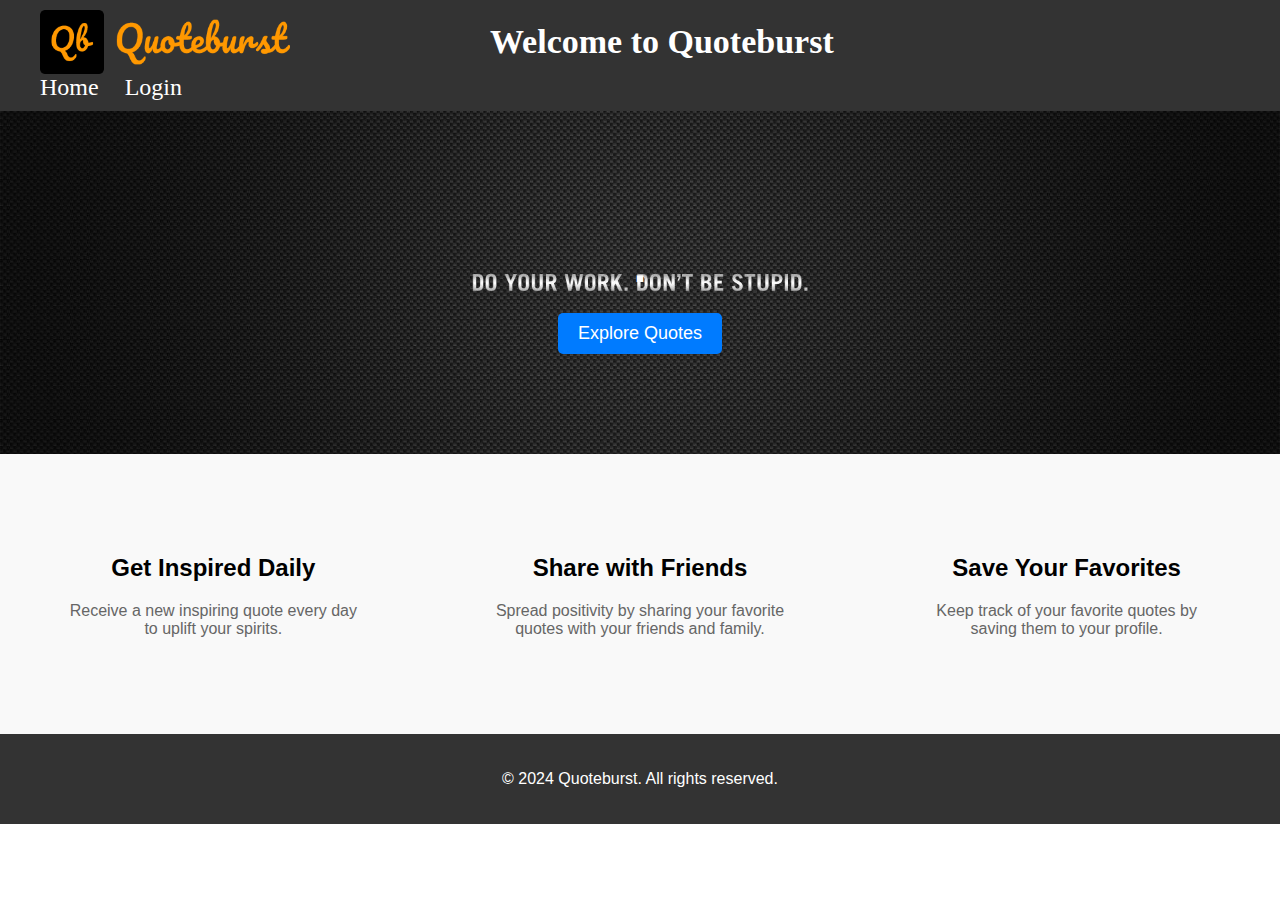
<file: index.html>
<!DOCTYPE html>
<html lang="en">
<head>
  <meta charset="UTF-8">
  <meta name="viewport" content="width=device-width, initial-scale=1.0">
  <title>Quoteburst</title>
  <link rel="stylesheet" href="home.css">
  <link rel="icon" href="logo.png"> <!-- Add website icon -->
</head>
<body>
    <nav class="navbar">
        <div class="container">
          <div class="logo">
            <img src="logo.png" alt="Website Icon">
            <h1>Welcome to Quoteburst</h1>
          </div>
          <ul class="nav-links">
            <li><a href="#">Home</a></li>
            <li><a href="login.html">Login</a></li>
            <!-- Add more navigation links as needed -->
          </ul>
        </div>
      </nav>
    
      <header class="hero">
        <div class="hero-content">
          <h1>.</h1>
          
          <a href="login.html" class="btn">Explore Quotes</a>
        </div>
      </header>
  <section class="features">
    <div class="feature">
      <h2>Get Inspired Daily</h2>
      <p>Receive a new inspiring quote every day to uplift your spirits.</p>
    </div>
    <div class="feature">
      <h2>Share with Friends</h2>
      <p>Spread positivity by sharing your favorite quotes with your friends and family.</p>
    </div>
    <div class="feature">
      <h2>Save Your Favorites</h2>
      <p>Keep track of your favorite quotes by saving them to your profile.</p>
    </div>
  </section>

  <footer class="footer">
    <p>&copy; 2024 Quoteburst. All rights reserved.</p>
  </footer>
</body>
</html>
</file>
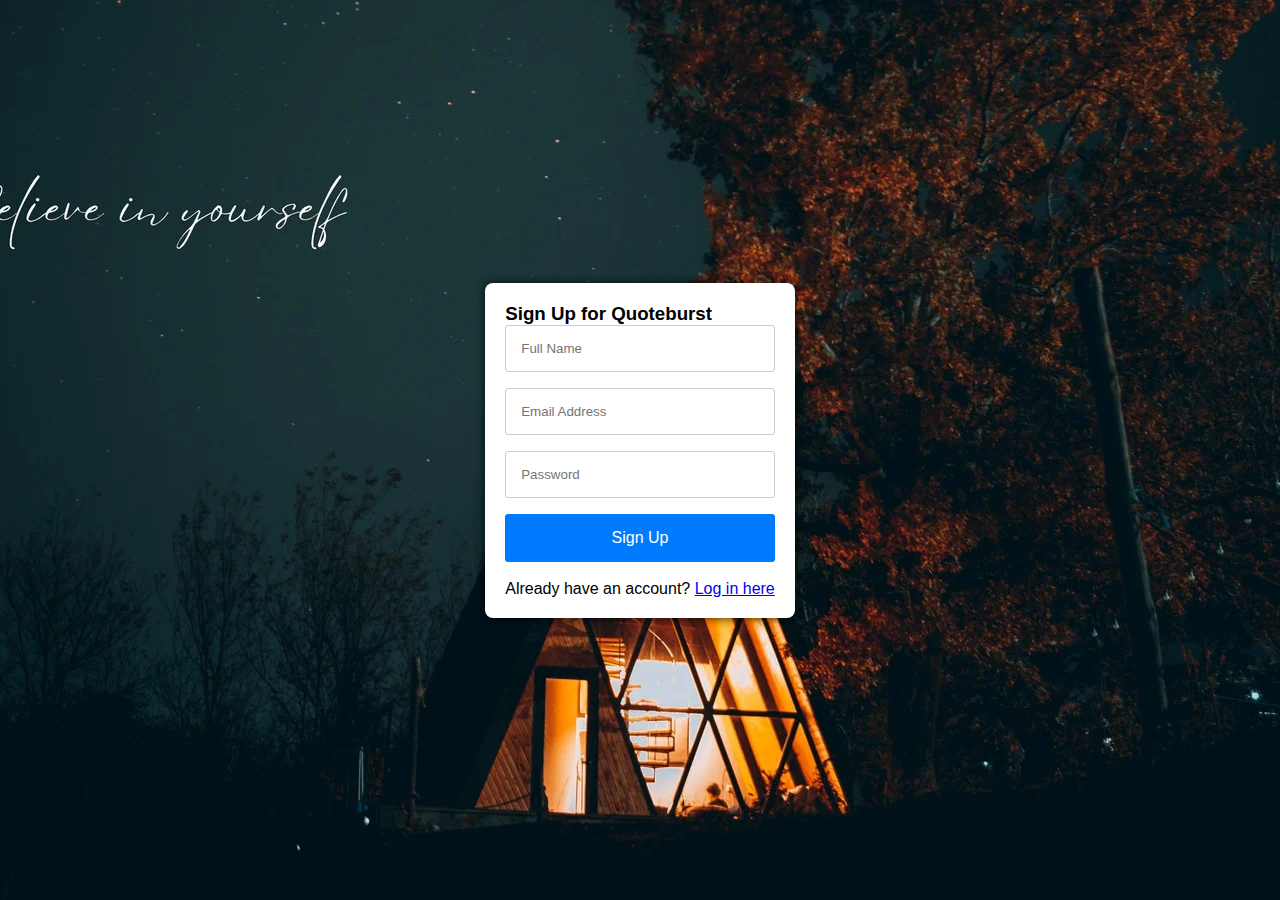
<file: login.html>
<!DOCTYPE html>
<html lang="en">
<head>
  <meta charset="UTF-8">
  <meta name="viewport" content="width=device-width, initial-scale=1.0">
  <title>Quoteburst - Sign Up</title>
  <style>
    body {
        font-family: Arial, sans-serif;
        margin: 0;
        padding: 0;
        height: 100vh;
        background: url("pass.jpg") no-repeat center center fixed;
        background-size: cover;
        display: flex;
        align-items: center;
        justify-content: center;
    }

    form {
        background-color: #fff;
        padding: 20px;
        border-radius: 8px;
        box-shadow: 0 0 10px rgba(0, 0, 0, 0.8);
    }

    input {
        width: 100%;
        padding: 8px;
        margin-bottom: 16px;
        box-sizing: border-box;
    }

    button {
        background-color: rgb(14, 149, 173);
        color: #fff;
        padding: 10px;
        border: none;
        border-radius: 4px;
        cursor: pointer;
        width: 120px; /* corrected width property */
    }

    .error {
        color: red;
        font-size: 14px;
    }
</style>
  <link rel="stylesheet" href="quote1.css">
</head>
<body>
 
  <form id="signupForm" onsubmit="return validateForm()">
    <h3>Sign Up for Quoteburst </h3>
    <input type="text" id="fullname" placeholder="Full Name" required>
    <div id="fullnameError" class="error"></div>

    <input type="text" id="email" placeholder="Email Address" required>
    <div id="emailError" class="error"></div>

    <input type="password" id="password" placeholder="Password" maxlength="8" minlength="8">
    <div id="passwordError" class="error"></div>

    <button type="submit">Sign Up</button><br><br>

    <span>Already have an account? <a href="login1.html">Log in here</a> </span>
</form>

<script>
    function validateForm() {
        var fullname = document.getElementById('fullname').value;
        var email = document.getElementById('email').value;
        var password = document.getElementById('password').value;
        var fullnameError = document.getElementById('fullnameError');
        var emailError = document.getElementById('emailError');
        var passwordError = document.getElementById('passwordError');
        var valid = true;

        // Resetting previous errors
        fullnameError.textContent = '';
        emailError.textContent = '';
        passwordError.textContent = '';

        // Validation for Full Name
        if (fullname.trim() === '') {
            fullnameError.textContent = 'Full Name is required';
            valid = false;
        }

        // Validation for Email
        if (email.trim() === '') {
            emailError.textContent = 'Email is required';
            valid = false;
        } else if (!isValidEmail(email)) {
            emailError.textContent = 'Please enter a valid email address';
            valid = false;
        }

        // Validation for Password
        if (password.trim() === '') {
            passwordError.textContent = 'Password is required';
            valid = false;
        } else if (password.length !== 8) {
            passwordError.textContent = 'Password must be exactly 8 characters long';
            valid = false;
        }

        if (valid) {
            // Redirect to main quote website after successful sign-up
            window.location.href = "mainpage.html";
            return false; // Prevent form submission
        }

        return false; // Prevent form submission
    }

    // Function to validate email format
    function isValidEmail(email) {
        var emailRegex = /^[^\s@]+@[^\s@]+\.[^\s@]+$/;
        return emailRegex.test(email);
    }
</script>
</body>
</html>
</file>
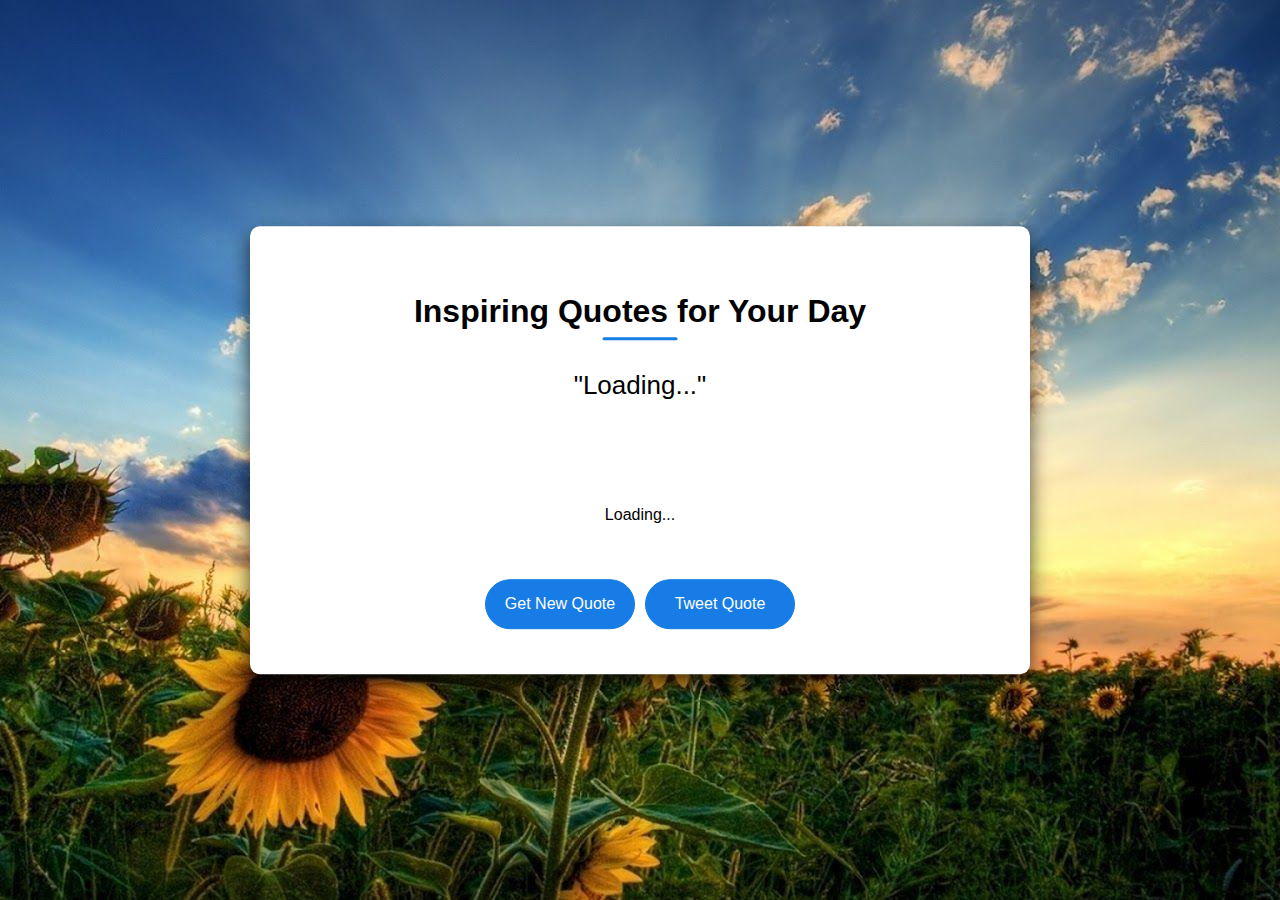
<file: mainpage.html>
<!DOCTYPE html>
<html lang="en">
<head>
  <meta charset="UTF-8">
  <meta name="viewport" content="width=device-width, initial-scale=1.0">
  <title>Quoteburst</title>  
  <link rel="stylesheet" href="style.css">

</head>
<body>


  <div class="quote-container">  
    <h2>Inspiring Quotes for Your Day</h2>  
    <blockquote id="quote">Loading...</blockquote>
    <p id="author">Loading...</p>  
     <div class="buttons">           
        <button onclick="fetchAndDisplayQuote()">Get New Quote</button>  
        <button onclick="shareQuoteOnTwitter()">Tweet Quote</button>
     
    </div>
  </div>

  <script src="main.js"></script>
</body>
</html>
</file>
<file: home.css>
/* Global styles */
body {
    margin: 0;
    padding: 0;
    font-family: Arial, sans-serif;
  }
  
  .container {
    max-width: 1200px;
    margin: 0 auto;
    padding: 0 20px;
  }
  
  /* Hero section */
  .hero {
    background-image: url("home4.jpg");
    background-size: cover;
    background-position: center;
    color: #fff;
    text-align: center;
    padding: 100px 0;
  }
  
  .hero-content {
    max-width: 600px;
    margin: 0 auto;
  }
  
  .hero h1 {
    font-size: 45px;
    margin-bottom: 20px;
  }
  
  .hero p {
    font-size: 20px;
    margin-bottom: 40px;
  }
  
  /* Features section */
  .features {
    display: flex;
    justify-content: space-around;
    align-items: center;
    padding: 80px 0;
    background-color: #f9f9f9;
  }
  
  .feature {
    max-width: 300px;
    text-align: center;
  }
  
  .feature h2 {
    font-size: 24px;
    margin-bottom: 20px;
  }
  
  .feature p {
    font-size: 16px;
    color: #666;
  }
  
  /* Button style */
  .btn {
    display: inline-block;
    background-color: #007bff;
    color: #fff;
    padding: 10px 20px;
    border-radius: 5px;
    text-decoration: none;
    font-size: 18px;
    transition: background-color 0.3s ease;
  }
  
  .btn:hover {
    background-color: #0056b3;
  }
  
  /* Footer */
  .footer {
    background-color: #333;
    color: #fff;
    text-align: center;
    padding: 20px 0;
  }
  
  /* Navbar styles */
.navbar {
    background-color: #333;
    color: #fff;
    padding: 10px 0;
    font-family:'Gill Sans MT';
    font-size: 24px;
 
  }
  .logo {
    display: flex;
    align-items: center;
  }
  
  .logo img {
    width: 250px; /* Adjust size as needed */
    margin-right: 200px;
  }
  
  .logo h1 {
    margin: 0;
    font-size: 34px;
  }
  
  .nav-links {
    list-style: none;
    margin: 0;
    padding: 0;
  }
  
  .nav-links li {
    display: inline;
    margin-right: 20px;
  }
  
  .nav-links li:last-child {
    margin-right: 0;
  }
  
  .nav-links li a {
    color: #fff;
    text-decoration: none;
  }
</file>
<file: quote1.css>
* {
    margin: 0;
    padding: 0;
    box-sizing: border-box;
}

body {
    font-family: Arial, Helvetica, sans-serif, 'Lucida Sans', 'Lucida Sans Regular', 'Lucida Grande', 'Lucida Sans Unicode', Geneva, Verdana, sans-serif;
    background-image: url('login3.webp'); /* Add background image */
    background-size: cover;
    display: flex;
    justify-content: center;
    align-items: center;
    height: 100vh;
}

.container {
    max-width: 400px;
    padding: 20px;
    border-radius: 5px;
    background-color: rgba(0, 0, 0, 0.8); /* Change background color to black */
    box-shadow: 0 0 10px rgba(0, 0, 0, 0.1);
}

h2 {
    text-align: center;
    margin-bottom: 20px;
    color: #fff; /* Change text color to white */
}

.form-group {
    margin-bottom: 15px;
}

label {
    display: block;
    margin-bottom: 5px;
    color: #fff; /* Change label text color to white */
}

input[type="text"],
input[type="email"],
input[type="password"] {
    width: 100%;
    padding: 15px; /* Increase padding vertically */
    border: 1px solid #ccc;
    border-radius: 3px;
    background-color: #fff; /* Change input background color to white */
}

button {
    width: 100%;
    padding: 15px; /* Increase padding vertically */
    background-color: #007bff;
    border: none;
    border-radius: 3px;
    color: #fff;
    font-size: 16px;
    cursor: pointer;
    transition: background-color 0.3s ease;
}

button:hover {
    background-color: #0056b3;
}
</file>
<file: style.css>
/* Import the Playfair Display font from Google Fonts */
@import url('https://fonts.googleapis.com/css2?family=Playfair+Display:ital,wght@0,400;0,500;0,600;0,700;1,400&display=swap');

/* Apply base styles to all elements */
html, body {
    margin: 0;
    padding: 0;
    box-sizing: border-box;
    font-family: 'Playfair Display', serif;
  }

/* Set the background color for the body */
body {
  background-image: url("AS.jpg"); /* Replace "PW.jpg" with your image path */
  background-repeat: no-repeat; /* Prevents image tiling */
  background-size: cover;       /* Ensures image covers the entire viewport */
  background-position: center;  /* Centers the image horizontally and vertically */
  margin: 0;                   /* Removes default margin from body */
  padding: 0;                   /* Removes default padding from body */
  min-height: 100vh;            /* Ensures the background fills the entire viewport height */
  font-family: sans-serif;       /* Optional: Set a default font family */
}



/* Style the quote container */
.quote-container {
  background-color: #fff;
  width: 700px;
  position: absolute;
  top: 50%;
  left: 50%;
  transform: translate(-50%, -50%);
  padding: 40px;
  border-radius: 10px;
  text-align: center;
  box-shadow: 0 10px 20px 0 rgba(0, 0, 0, 0.7);
}

/* Style the quote title */
.quote-container h2 {
  margin-bottom: 40px;
  font-size: 32px;
  position: relative;
}

/* Add an underline decoration to the quote title */
.quote-container h2::after {
  content: '';
  width: 75px;
  height: 3px;
  border-radius: 3px;
  background-color: rgb(23, 124, 229);
  position: absolute;
  bottom: -10px;
  left: 50%;
  transform: translateX(-50%);
}

/* Style the quote itself */
.quote-container blockquote {
  font-size: 26px;
  min-height: 110px;
}

/* Add quotation marks before and after the quote */
.quote-container blockquote::before,
.quote-container blockquote::after {
  content: '"';
}

/* Style the author information */
.quote-container .author {
  display: block;
  margin-top: 10px;
  float: right;
  position: relative;
}

/* Add a line before the author name */
.quote-container .author::before {
  content: '';
  width: 20px;
  height: 2px;
  background-color: rgb(23, 124, 229);
  position: absolute;
  top: 50%;
  left: -30%;
}

/* Style the button container */
.quote-container .buttons {
  width: 100%;
  margin-top: 50px;
  display: flex;
  justify-content: center;
}

/* Style the quote buttons */
.quote-container button {
  background-color: rgb(23, 124, 229);
  color: #fff;
  border-radius: 25px;
  border: 1px solid rgb(23, 124, 229);
  width: 150px;
  height: 50px;
  display: flex;
  align-items: center;
  justify-content: center;
  margin: 5px;
  cursor: pointer;
  font-size: medium;
}

.top-bar {
  background-color: #161515ca;
  padding: 15px 20px;
  display: flex;
  justify-content: center; /* Align items to the right */
}

/* Add styles for the login box */
.login-box {
  display: inline-block;
  background-color: #fff;
  border: 5px solid #101c29b5;
  border-radius: 100px;
  padding: 5px 16px;
}

/* Add styles for the login hyperlink */
.login-box a {
  text-decoration: none;
  color: #121416;
  font-weight: bold;
}

/* Add hover effect for the login hyperlink */
.login-box a:hover {
  color: #0056b3;
}
</file>
